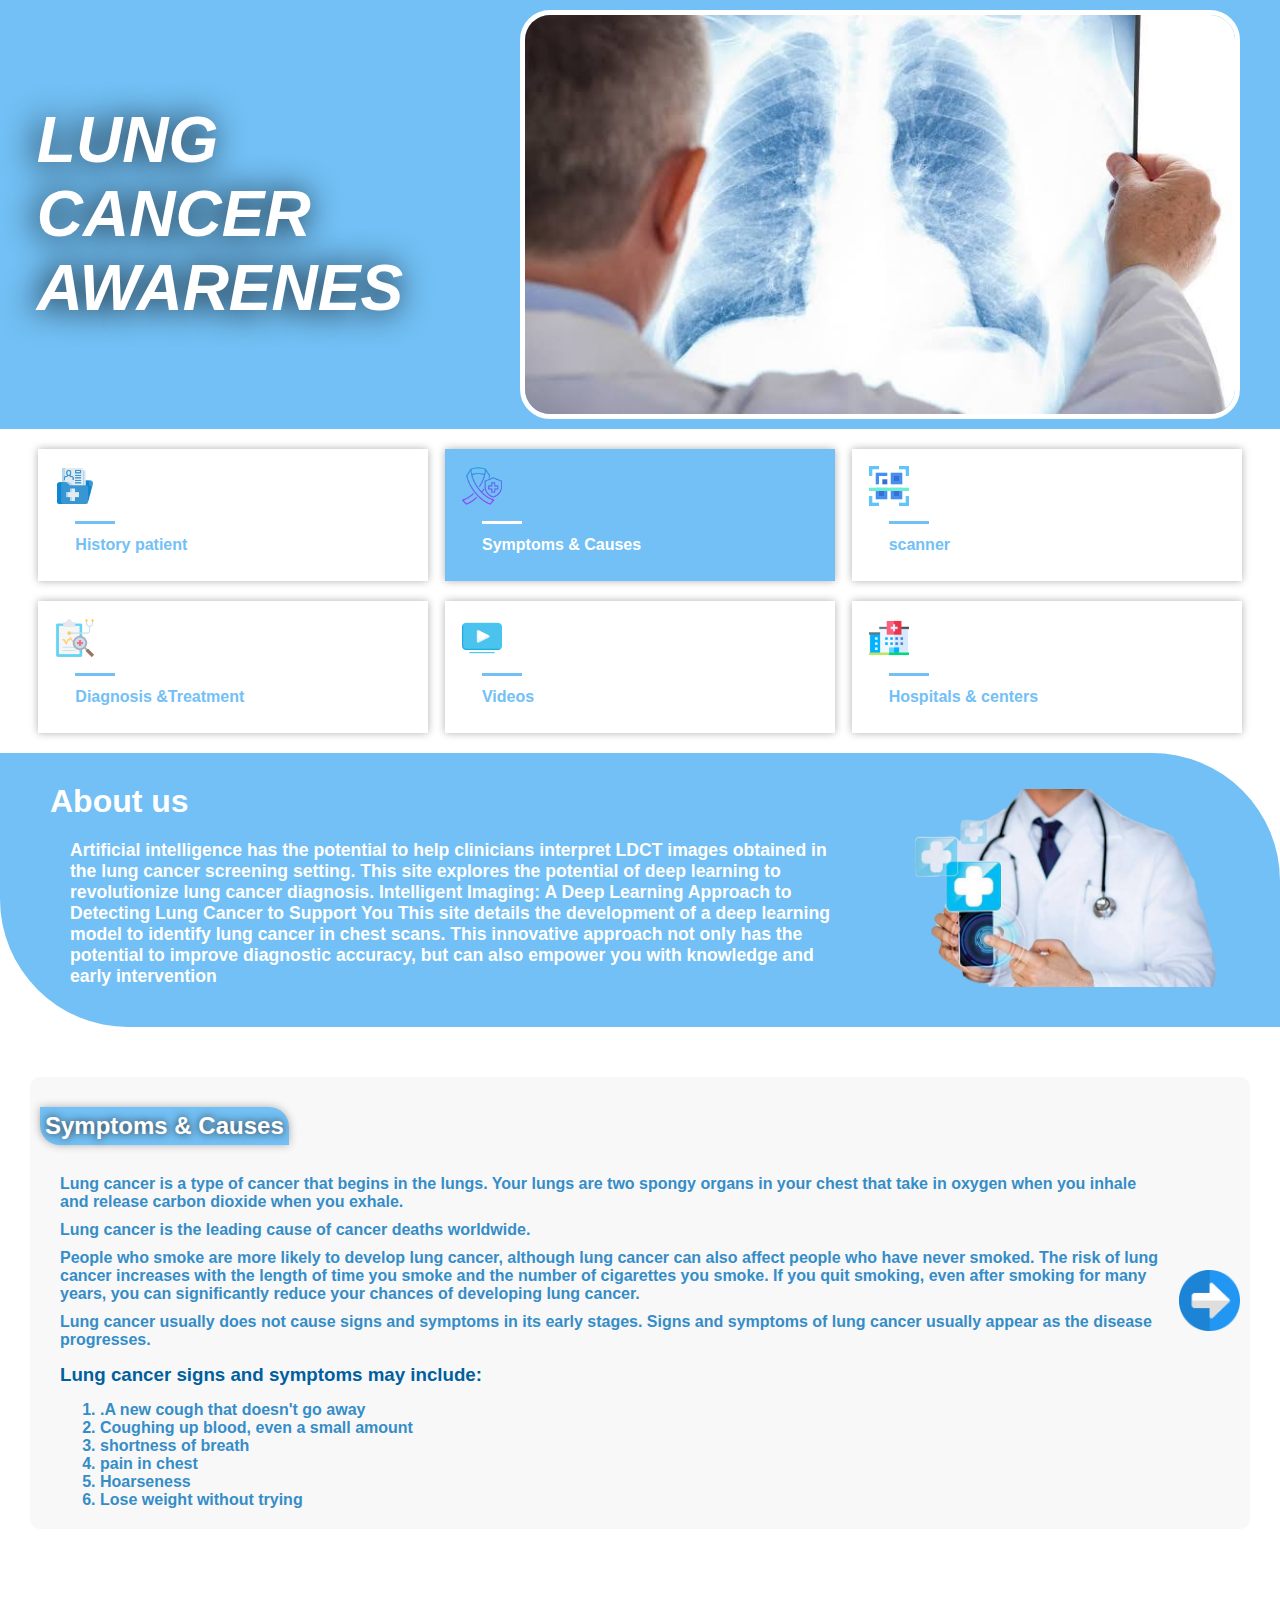
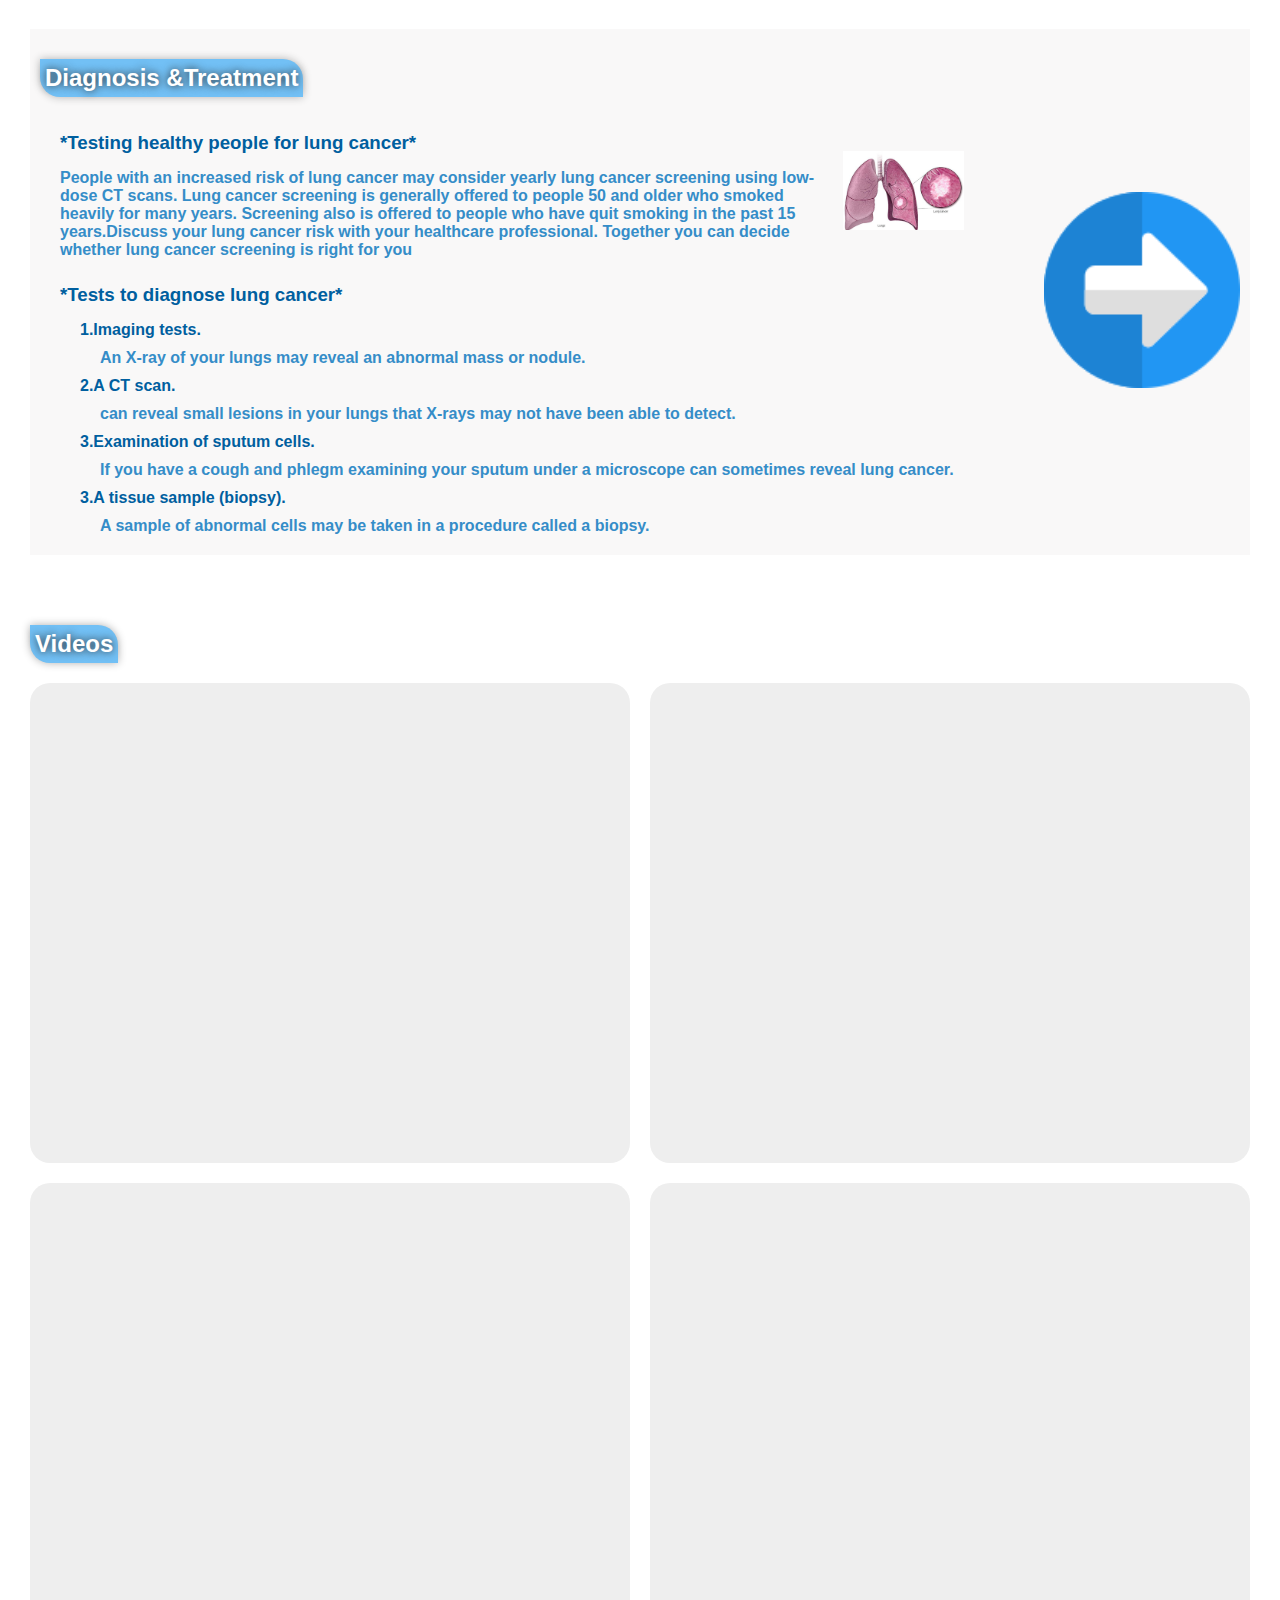
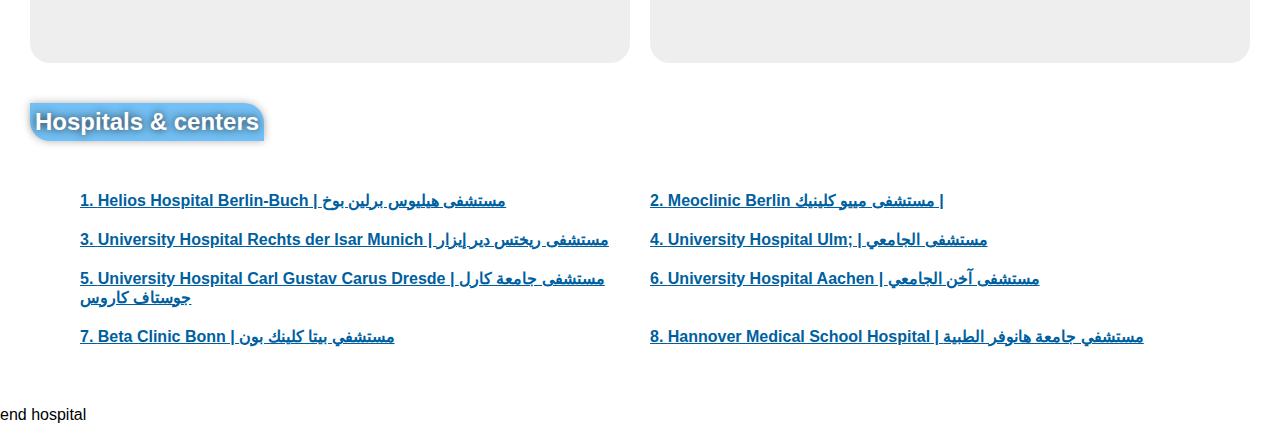
<file: index.html>
<!DOCTYPE html>
<html lang="en">
<head>
    <meta charset="UTF-8">
    <meta name="viewport" content="width=device-width, initial-scale=1.0">
    <title>Lung | Cancer</title>
    <link rel="stylesheet" href="css/master.css">

</head>
<body>
    <!-- start ling cancer logo  -->
    <div class="container">
        <div class="lungCancerLogo">
            <div class="text">
                <h1>LUNG <br> CANCER <br> AWARENES</h1>
            </div>
            <div class="image">
                <img src="images/577d8ae7419d54e386a88f1106269a19.png" alt="">
            </div>
        </div>
    </div>
    <!-- end ling cancer logo  -->
    <!-- start feature -->
    <div class="container">
        
        <div class="feature">
            <div class="HP">
                <a href="patientHistory.html">
                    <img src="images/df91d590695fd1d4b4e27eab6b53cc3f.png" >
                    <p>History patient</p>
                </a>
            </div>
            <div class="SC">
                <a href="#SC">
                    <img src="images/35814f07a081dc2a82456bd099db4957.png" >
                    <p>Symptoms & Causes</p>
                </a>
            </div>
            <div class="Scanner">
                <a href="scanner.html">
                    <img src="images/b994bef55fc15766cf1f2606cc96b206.png" >
                    <p>scanner</p>
                </a>
            </div>
            <div class="DT">
                <a href="#DT">
                    <img src="images/45789d7aca7696cd8b129776256dde88.png" >
                    <p>Diagnosis &Treatment</p>
                </a>
            </div>
            <div class="video">
                <a href="#video">
                    <img src="images/d8570aa354869f6ff7b5b94fad2e8447.png" >
                    <p>Videos</p>
                </a>
            </div>
            <div class="HC">
                <a href="#HC">
                    <img src="images/b678e5c971c06772c768e061aa9eef0b.png" >
                    <p>Hospitals & centers</p>
                </a>
            </div>
        </div>
    </div>
    <!-- end feature -->
    <!-- start about us -->
    <div class="container">
        <div class="aboutUsText">
            <h2>About us</h2>
            <p>Artificial intelligence has the potential to help clinicians interpret LDCT images obtained in the lung cancer screening setting. This site explores the potential of deep learning to revolutionize lung cancer diagnosis. Intelligent Imaging: A Deep Learning Approach to Detecting Lung Cancer to Support You This site details the development of a deep learning model to identify lung cancer in chest scans. This innovative approach not only has the potential to improve diagnostic accuracy, but can also empower you with knowledge and early intervention</p>
        </div>
        <div class="aboutUsImage">
            <img src="images/273f6451a845d670f37feb3ed3800e15.png" alt="">
        </div>
    </div>
    <!-- end about us -->

    <!-- start Symptoms & Causes -->
    <div class="container">
        <div id="SC">
            <div class="SC1">
                <div class="data">
                    <h2>Symptoms & Causes</h2>
    
                    <p>Lung cancer is a type of cancer that begins in the lungs. Your lungs are two spongy organs in your chest that take in oxygen when you inhale and release carbon dioxide when you exhale.</p>
                    <p>Lung cancer is the leading cause of cancer deaths worldwide.</p>
                    <p>People who smoke are more likely to develop lung cancer, although lung cancer can also affect people who have never smoked. The risk of lung cancer increases with the length of time you smoke and the number of cigarettes you smoke. If you quit smoking, even after smoking for many years, you can significantly reduce your chances of developing lung cancer.</p>
                    <p>Lung cancer usually does not cause signs and symptoms in its early stages. Signs and symptoms of lung cancer usually appear as the disease progresses.</p>
                
                    <h3>Lung cancer signs and symptoms may include:</h3>
            
                    <ol type="1">
                        <li>.A new cough that doesn't go away</li>
                        <li>Coughing up blood, even a small amount</li>
                        <li>shortness of breath</li>
                        <li>pain in chest</li>
                        <li>Hoarseness</li>
                        <li>Lose weight without trying</li>
                    </ol>
                </div>
                <div class="arrow">
                    <img src="images/f8b358e069d87f064bdf9ba885ddcdbd (1).png" alt="">
                </div>
            </div>

            <div class="SC2">

                <div class="arrow2">
                    <img src="images/f8b358e069d87f064bdf9ba885ddcdbd (1).png" alt="">
                </div>

                <div class="data">
                    <h2>Symptoms & Causes</h2>

                    <h3>Types of lung cancer:</h3>
                    <p>Doctors divide lung cancer into two main types based on how these cancer cells look under a microscope. Your doctor makes treatment decisions based on the primary type of lung cancer you have</p>
                    <h3>The two main types of lung cancer are:</h3>
                    <p><span>*Small cell lung cancer.</span> Small cell lung cancer occurs almost exclusively in heavy smokers, and this type is less common than non-small cell lung cancer</p>
                    <p><span>*Non-small cell lung cancer.</span> Non-small cell lung cancer is an umbrella term for several types of lung cancers. Non-small cell lung cancers include squamous cell carcinoma, adenocarcinoma, and large cell carcinoma</p>
                </div>

                <div class="arrow3">
                    <img src="images/f8b358e069d87f064bdf9ba885ddcdbd (1).png" alt="">
                </div>
                
            </div>

            <div class="SC3">
                <div class="arrow4">
                    <img src="images/f8b358e069d87f064bdf9ba885ddcdbd (1).png" alt="">
                </div>
                <div class="data">
                    <h2>Symptoms & Causes</h2>

                    <div class="flex">
                        <div class="risk">
                            <h3>The risk factors for lung cancer include:</h3>
                            <ol type="1">
                                <li>Smoking</li>
                                <li>Exposure to  secondhand smoking.</li>
                                <li>Previous radiation therapy</li>
                                <li>Exposure to cancer-causing substances</li>
                                <li>Family history of lung cancer</li>
                            </ol>
                        </div>
        
                        <div class="protection">
                            <h3>The risk factors for lung cancer include:</h3>
                            <ol type="1">
                                <li>Don't smoke</li>
                                <li>Stop smoking</li>
                                <li>Avoid secondhand smoke</li>
                                <li>Avoid carcinogens at work</li>
                                <li>Eat a diet full of fruits and vegetables</li>
                            </ol>
                        </div>
                    </div>
    
                    <h3>When do you visit the doctor?</h3>
                    <p>If you have any signs of illness or persistent symptoms that worry you, make an appointment with your doctor.If you are a smoker and cannot quit, make an appointment with your doctor. Your doctor can recommend strategies to quit smoking, such as counseling, medications and nicotine replacement products</p>
    
                </div>
            </div>
        </div>
    </div>
    <!-- end Symptoms & Causes -->





    <!-- start Diagnosis &Treatment -->
    <div class="container">
        <div id="DT">
            <div class="DT1">
                <div class="data">
                    <h2>Diagnosis &Treatment</h2>
    
                    <div class="testHealthyPeople">
                        <div class="testText">
                            <h3>*Testing healthy people for lung cancer*</h3>
                            <p>People with an increased risk of lung cancer may consider yearly lung cancer screening using low-dose CT scans. Lung cancer screening is generally offered to people 50 and older who smoked heavily for many years. Screening also is offered to people who have quit smoking in the past 15 years.Discuss your lung cancer risk with your healthcare professional. Together you can decide whether lung cancer screening is right for you</p>
                        </div>
                        <div class="testImage">
                            <img src="images/852ea7590ed6df5bd12d4ba81c3834a1.png" alt="">
                        </div>
                    </div>
        
                    <h3>*Tests to diagnose lung cancer*</h3>
                    <dl>
                        <dt>1.Imaging tests. </dt>
                        <dd>An X-ray of your lungs may reveal an abnormal mass or nodule.</dd>
        
                        <dt>2.A CT scan. </dt>
                        <dd> can reveal small lesions in your lungs that X-rays may not have been able to detect.</dd>
        
                        <dt>3.Examination of sputum cells.</dt>
                        <dd>If you have a cough and phlegm examining your sputum under a microscope can sometimes reveal lung cancer.</dd>
        
                        <dt>3.A tissue sample (biopsy). </dt>
                        <dd>A sample of abnormal cells may be taken in a procedure called a biopsy.</dd>
                    </dl>
                </div>
                <div class="arrow5">
                    <img src="images/f8b358e069d87f064bdf9ba885ddcdbd (1).png" alt="">
                </div>
            </div>
            <div class="DT2">
                <div class="arrow6">
                    <img src="images/f8b358e069d87f064bdf9ba885ddcdbd (1).png" alt="">
                </div>
                <div class="data">
                    <h2>Diagnosis &Treatment</h2>
    
                    <h3>You and your doctor will choose a cancer treatment plan based on a number of factors, such as your general health, the type and stage of cancer, and your preferences</h3>
                    <p><span>surgery</span> During surgery, the surgeon removes the lung cancer and part of the healthy tissue.</p>
                    <p><span>Radiotherapy</span> Radiation therapy uses high-energy beams from sources such as X-rays and protons to kill cancer cells.</p>
                    <p>For people with locally advanced lung cancer, radiation may be used before or after surgery. It is often accompanied by chemotherapy. If surgery is not an option, chemotherapy combined with radiation therapy may be the primary treatment.As for cases of advanced lung cancer and tumors that have spread to other parts of the body, radiation therapy may help alleviate symptoms, such as pain</p>
    
                </div>
                <div class="arrow7">
                    <img src="images/f8b358e069d87f064bdf9ba885ddcdbd (1).png" alt="">
                </div>
            </div>
            <div class="DT3">
                <div class="arrow8">
                    <img src="images/f8b358e069d87f064bdf9ba885ddcdbd (1).png" alt="">
                </div>
                <div class="data">
                    <h2>Diagnosis &Treatment</h2>
    
                    <p><span>Chemotherapy Chemotherapy </span>is often used after surgery to kill any remaining cancer cells.</p>
                    <p><span>Targeted drug therapy </span>Targeted drug therapies focus on specific abnormalities within cancer cells. Targeted drug treatments work to prevent these abnormalities, which leads to the death of cancer cells..</p>
                    <p><span>Immunotherapy </span>Immunotherapy  is based on using your immune system to fight cancer. The immune system responsible for fighting diseases may be unable to attack cancer, because cancer cells produce proteins that help them hide from immune system cells.</p>
                    <h3>Lifestyle and home remedies:</h3>
                    <ol>
                        <li>Try to relax.</li>
                        <li>Find a comfortable position.</li>
                        <li>.Focus on your breath.</li>
                        <li>Save your energy for what's important</li>
                    </ol>
                </div>
            </div>
        </div>
    </div>
    <!-- end Diagnosis &Treatment -->



    <!-- start video -->

    <div class="container">
        <div id="video">
            <h2>Videos</h2>
            
            <div class="video">
                <iframe width="853" height="480" src="https://www.youtube.com/embed/fh_RTh2lNSU" title="Lung Cancer: Symptoms, Causes and Treatment" frameborder="0" allow="accelerometer; autoplay; clipboard-write; encrypted-media; gyroscope; picture-in-picture; web-share" referrerpolicy="strict-origin-when-cross-origin" allowfullscreen></iframe>
                <iframe width="853" height="480" src="https://www.youtube.com/embed/LxuMRqOUSl4" title="Lung Cancer Awareness Month" frameborder="0" allow="accelerometer; autoplay; clipboard-write; encrypted-media; gyroscope; picture-in-picture; web-share" referrerpolicy="strict-origin-when-cross-origin" allowfullscreen></iframe>
                <iframe width="853" height="480" src="https://www.youtube.com/embed/WDB6Dp-1e3w" title="Lung Cancer: Early Diagnosis, Treatment" frameborder="0" allow="accelerometer; autoplay; clipboard-write; encrypted-media; gyroscope; picture-in-picture; web-share" referrerpolicy="strict-origin-when-cross-origin" allowfullscreen></iframe>
                <iframe width="853" height="480" src="https://www.youtube.com/embed/vkxDGK9gF9s" title="Symptoms of lung cancer" frameborder="0" allow="accelerometer; autoplay; clipboard-write; encrypted-media; gyroscope; picture-in-picture; web-share" referrerpolicy="strict-origin-when-cross-origin" allowfullscreen></iframe>
            </div>
            

        </div>
    </div> 

    <!-- end video -->


    <!-- start hospital -->


    <div class="container">
        <div id="HC">
            <h2>Hospitals & centers</h2>
            
            <ol>
                <li><a target="_blank" href="https://www.helios-international.com/en/hospitals/helios-hospital-berlin-buch" >Helios Hospital Berlin-Buch | مستشفى هيليوس برلين بوخ</a></li>
                <li><a target="_blank" href="https://www.meoclinic.de/en/">Meoclinic Berlin مستشفى مييو كلينيك | </a></li>
                <li><a target="_blank" href="https://www.mri.tum.de/international-patients">University Hospital Rechts der Isar Munich | مستشفى ريختس دير إيزار</a></li>
                <li><a target="_blank" href="https://www.uniklinik-ulm.de/patienten-besucher/international-patients.html">University Hospital Ulm; | مستشفى الجامعي</a></li>
                <li><a target="_blank" href="https://www.uniklinikum-dresden.de/en">University Hospital Carl Gustav Carus Dresde | مستشفى جامعة كارل جوستاف كاروس</a></li>
                <li><a target="_blank" href="https://www.rwth-aachen.de/cms/root/die-rwth/einrichtungen/einrichtungen-a-z/~unk/hochschulaerztliche-einrichtung/?lidx=1">University Hospital Aachen | مستشفى آخن الجامعي</a></li>
                <li><a target="_blank" href="https://www.betaklinik.de/en/">Beta Clinic Bonn | مستشفي بيتا كلينك بون</a></li>
                <li><a target="_blank" href="https://www.mhh.de/en/">Hannover Medical School Hospital | مستشفي جامعة هانوفر  الطبية</a></li>
            </ol>
            

        </div>
    </div>


    end hospital 
    <script src="main.js"></script> 

</body>
</html>
</file>
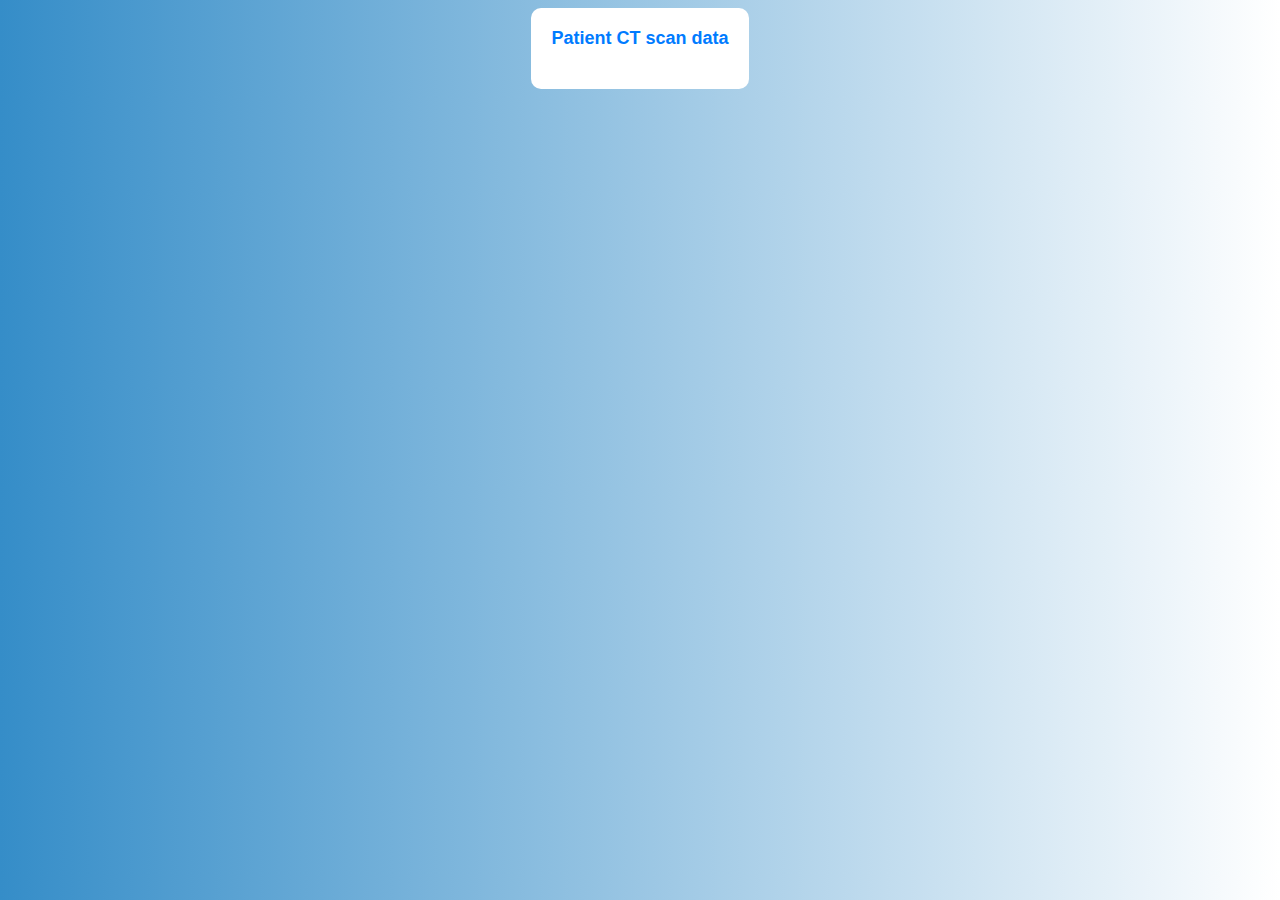
<file: patientHistory.html>
<!DOCTYPE html>
<html lang="en">
<head>
    <meta charset="UTF-8">
    <meta name="viewport" content="width=device-width, initial-scale=1.0">
    <title>Patient History</title>
    <link rel="stylesheet" href="css/pateintHistory.css">

</head>
<body>
    <div class="container">
        <div class="title">Patient CT scan data</div>
        <div class="grid-container" id="patient-history">
            <!-- Grid items will be added here -->
        </div>
    </div>

    <!-- Update the script section of patient-history.html -->
    <script>
      document.addEventListener('DOMContentLoaded', () => {
        const patientHistory = document.getElementById('patient-history');
    
        // Retrieve patientData array from localStorage
        const patientDataArray = JSON.parse(localStorage.getItem('patientData')) || [];
    
        // Loop through each entry in patientDataArray and create grid items
        patientDataArray.forEach(patientData => {
          const gridItem = document.createElement('div');
          gridItem.classList.add('grid-item');
    
          // Set image source to base64 data
          const imageSrc = patientData.image;
    
          gridItem.innerHTML = `
            <div class="date-label">Date: ${patientData.date} <br> Time: ${patientData.time}</div>
            <p>${patientData.name}</p>
            <img src="${imageSrc}" alt="Patient Image">
            <p>Prediction: ${patientData.prediction}</p>
          `;
          patientHistory.appendChild(gridItem);
        });
      });
    </script>
    
  
</body>
</html>
</file>
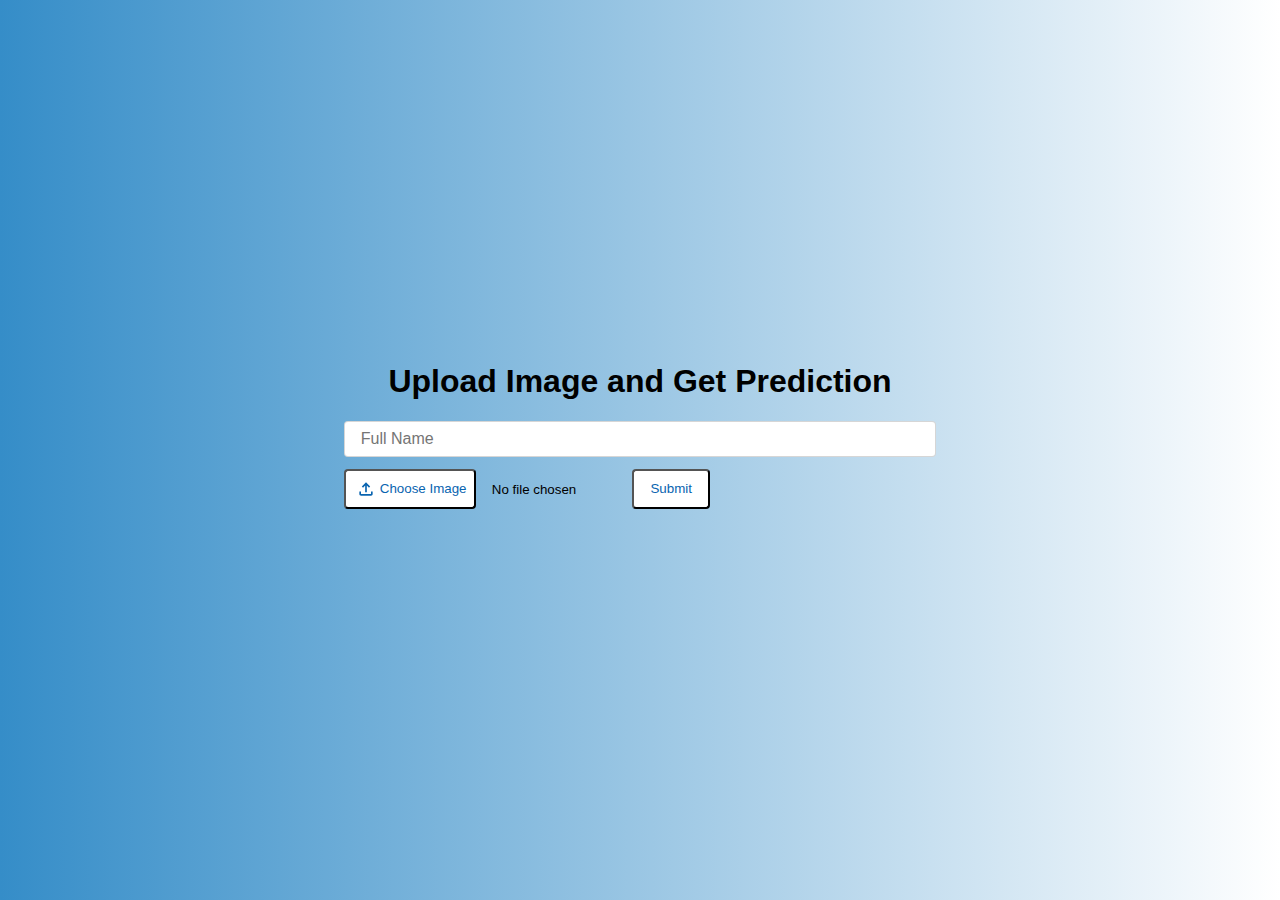
<file: scanner.html>
<!DOCTYPE html>
<html>
<head>
  <title>Scan Page</title>
  <link rel="stylesheet" href="css/scannerCusumize.css">
  <style>
    .loading-indicator {
      display: none;
    }
  </style>
</head>
<body>
  <div class="container">
      <h1>Upload Image and Get Prediction</h1>

      <form id="image-form">
        <input type="text" id="full-name" name="full_name" placeholder="Full Name">
        <input type="file" id="image-input" name="file">
        <input type="submit" id="submit-button">
        <div id="loading-indicator" class="loading-indicator" >Loading...</div>
      </form>
      
      <div class="data-container">
        <div id="image-container" class="print-section printable"></div>
        <div id="response" class="print-section printable"></div>
      </div>
      
      <button id="print-button" class="print-button" style="display: none;">Print</button>
  </div>

  <script>
    const form = document.getElementById('image-form');
    const responseElement = document.getElementById('response');
    const imageContainer = document.getElementById('image-container');
    const printButton = document.getElementById('print-button');
    const submitButton = document.getElementById('submit-button');
    const loadingIndicator = document.getElementById('loading-indicator');
  
    form.addEventListener('submit', (event) => {
      event.preventDefault();
      const formData = new FormData();
      const fileInput = document.getElementById('image-input');
      const fullName = document.getElementById('full-name').value;
  
      formData.append('file', fileInput.files[0]);
      formData.append('full_name', fullName);
  
      // Hide submit button and show loading indicator
      submitButton.style.display = 'none';
      loadingIndicator.style.display = 'block';
  
      fetch('https://fastapi-lung-cancer.onrender.com/predict', {
        method: 'POST',
        body: formData,
      })
      .then(response => response.json())
      .then(data => {
        const prediction = data.prediction;
        const now = new Date();
        const date = now.toLocaleDateString();
        const time = now.toLocaleTimeString();
  
        // Convert image file to base64 string
        const reader = new FileReader();
        reader.readAsDataURL(fileInput.files[0]);
        reader.onload = () => {
          const imageBase64 = reader.result; // Base64 string
          
          responseElement.innerHTML = `Prediction: ${prediction} <br> Date: ${date} <br> Time: ${time}`;
          imageContainer.innerHTML = `
            <p>Name: ${fullName}</p>
            <br>
            <div class="imageContent">
                
                <pre style="display:flex;align-items:center">Image: <img src="${imageBase64}" alt="Uploaded Image"></pre>
            </div>
          `;
  
          // Retrieve existing patientData array or initialize new array
          let patientDataArray = JSON.parse(localStorage.getItem('patientData')) || [];
  
          // Ensure patientDataArray is an array
          if (!Array.isArray(patientDataArray)) {
            patientDataArray = [];
          }
  
          // Add current patient data to the array
          const patientData = {
            name: fullName,
            image: imageBase64,
            prediction: prediction,
            date: date,
            time: time
          };
          patientDataArray.push(patientData);
  
          // Save updated array back to localStorage
          localStorage.setItem('patientData', JSON.stringify(patientDataArray));
  
          printButton.style.display = 'block';
  
          // Show submit button and hide loading indicator
          loadingIndicator.style.display = 'none';
        };
      })
      .catch(error => {
        console.error('Error:', error);
        
        // Show submit button and hide loading indicator in case of error
        submitButton.style.display = 'block';
        loadingIndicator.style.display = 'none';
      });
    });
  
    printButton.addEventListener('click', () => {
      window.print();
    });
  </script>
</body>
</html>
</file>
<file: css/master.css>
*{
    margin: 0px;
    box-sizing: border-box;
    padding: 0px;
    font-family: sans-serif;

}


.container:first-child{
    background: #72C0F5;
}

.container{
    padding: 0px 30px;
    overflow: hidden;
}


/* start ling cancer logo */

.container > .lungCancerLogo{
    display: flex;
    justify-content: space-between;
    padding: 10px;

}


.container > .lungCancerLogo > .text{
    font-style: italic;
    width: 30%;
    color: #FFFFFF;
    display: flex;
    justify-content: center;
    align-items: center;
}

.container > .lungCancerLogo > .text > h1{
    font-size: 5vw;
    text-shadow: -3px 1px 33.44px #000000;
}


.container > .lungCancerLogo > .image{
    width: 60%;
    display: flex;
    justify-content: flex-end;
    border: 5px white solid;
    border-radius: 30px;
}


.container > .lungCancerLogo > .image > img{
    width: 100%;
    border-radius: 25px;
}

/* end ling cancer logo */



/* start feature */

.container>.feature{
    display: flex;
    flex-direction: row;
    flex-wrap: wrap;
    justify-content: space-around;
    background-color: white;
    margin: 20px 0px;
}


.container>.feature>div{
    width: calc((100% - 50px) / 3 );
    padding: 15px;
    box-shadow: 0px 0px 8px 0px #b1b1b1;
    border: 2px transparent solid;
}


@media (max-width:600px){
    .container>.feature>div{
        width: calc((100% - 50px) / 2 );
    }
    .container>.feature>div:nth-child(-n+4){
        margin-bottom: 20px;
    }
}

.container>.feature>div:hover{
    border: 2px #358dc8 solid;
}

.container>.feature>div>a{
    text-decoration: none;
    width: 100%;
    display: flex;
    flex-flow: column;
}


.container>.feature>div:nth-child(2){
    background-color: #72C0F5;
}

.container>.feature>div:nth-child(-n+3){
    margin-bottom: 20px;
}


.container>.feature>div>a>img{
    width: 40px;
    position: relative;
}


.container>.feature>div>a>p{
    color: #72C0F5;
    position: relative;
    margin-top: 30px;
}

.container>.feature>div:nth-child(2)>a>p{
    color: white;
}

.container>.feature>div>a>p::before{
    content: "";
    width: 40px;
    height: 3px;
    background-color:#72C0F5;
    position: absolute;
    top: -15px;
    left: 0px;
}

.container>.feature>div:nth-child(2)>a>p::before{
    background-color:white;
}

/* end feature */


/* start about us */

.container:nth-child(3){
    background-color: #72C0F5;
    display: flex;
    padding: 30px 50px;
    justify-content: center;
    align-items: center;
    border-radius: 0px 10vw 0px 10vw;
}

.container>.aboutUsText{
    flex-basis: 70vw;
    color: white;
}

.container>.aboutUsText>h2{
    font-size: 2em;
    margin-bottom: 20px;

}

.container>.aboutUsText>p{
    font-size: 1.1em;
}

.container >.aboutUsImage{
    flex-basis: 30vw;
}

@media (max-width:600px){
    .container:nth-child(3){
        display: flex;
        flex-flow: column;
        padding: 30px 20px;
    }
}


@media (min-width:600px) and (max-width: 768px){
    .container>.aboutUsText{
        flex-basis: 60vw;
        color: white;
    }
    
    .container>.aboutUsText>h2{
        font-size: 2em;
        margin-bottom: 20px;
    
    }
    .container>.aboutUsText>p{
        font-size: 1.1em;
    }
    
.container >.aboutUsImage{
    flex-basis: 40vw;
}

}

.container >.aboutUsImage >img{
    width: 100%;
}

/* end about us */


/* start Symptoms & Causes  */
.container> #SC{
    position: relative;
}



.container> #SC>.SC1 , .container> #SC>.SC2,.container> #SC>.SC3{
    margin: 50px 0px;
    color: #358dc8;
    background-color: white;
}


.container> #SC>.SC1{
    display: flex;
    align-items: center;
    transition: transform 1s;
    right: 0px;
    background-color: #f9f8f8;
    border-radius: 10px;
    padding: 10px;
    position: relative;
}

.container> #SC>.SC1>.arrow{
    width: 150px;
}
.container> #SC>.SC1>.arrow>img{
    width: 100%;
}



.container> #SC>.SC2{
    transition: transform 1s;
    display: flex;
    align-items: center;
    background-color: #f9f8f8;
    border-radius: 10px;
    padding: 10px;
    position: absolute;
    top: -50px;
    left: 0px;
    transform: translate(110%,0px);
}


.container> #SC>.SC2>.arrow2{
    width: 100px;
    transform: rotate(180deg);
}
.container> #SC>.SC2>.arrow2>img{
    width: 100%
}


.container> #SC>.SC2>.arrow3{
    width: 100px;
}
.container> #SC>.SC2>.arrow3>img{
    width: 100%
}



.container> #SC>.SC3{
    transition: transform 1s;
    background-color: #f9f8f8;
    border-radius: 10px;
    padding: 10px;
    display: flex;
    align-items: center;
    position: absolute;
    top: -50px;
    left: 0px;
    transform: translate(220%,0px);

}

.container> #SC>.SC3>.arrow4{
    width: 130px;
    transform: rotate(180deg);

}
.container> #SC>.SC3>.arrow4>img{
    width: 100%
}


.container> #SC>.SC1 >.data> h2,.container> #SC>.SC2 >.data> h2,.container> #SC>.SC3>.data > h2{
    margin:20px 0px;
    background-color: #72C0F5;
    display: inline-block;
    color: white;
    padding: 5px;
    border-radius: 0px 20px 0px 20px;
    box-shadow: 0px 0px 8px 0px #b1b1b1;
    font-weight: bold;
    text-shadow: 0px 0px 8px #262626;
}


.container> #SC>.SC2 >.data> p>span{

    color:#005f9f;
    font-size: larger;

}
.container> #SC>.SC1 > .data>p,.container> #SC>.SC2 > .data>p,p,.container> #SC>.SC3 >.data> p{
    margin:10px 20px;
    font-weight: bold;
}

.container> #SC>.SC1 > .data>h3,.container> #SC>.SC2 > .data>h3,.container> #SC>.SC3 >.data> .flex>div >h3{
    margin:15px 20px;
    font-weight: 700;
    color: #005f9f;
}


.container> #SC>.SC1 > .data>ol,.container> #SC>.SC2 > .data>ol,.container> #SC>.SC3 >.data> .flex >div >ol,ol{
    margin:10px 60px;
    color: #358dc8;
    font-weight: bold;
}


.container> #SC>.SC3 >.data> h3{
    margin:15px 20px;
    font-weight: 700;
    color: #005f9f;
}

.container> #SC>.SC3 >.data> .flex{
    display: flex;
}

@media (max-width:500px){
    .container> #SC>.SC2{
        flex-flow: column;
    }
    
    
    .container> #SC>.SC2>.arrow2{
        width: 50px;
        align-self: flex-start;
        transform: rotate(180deg);
    }
    .container> #SC>.SC2>.arrow2>img{
        width: 100%
    }
    
    
    .container> #SC>.SC2>.arrow3{
        width: 50px;
        align-self: flex-end;

    }
    .container> #SC>.SC2>.arrow3>img{
        width: 100%
    }
} 

@media (max-width:500px){
    .container> #SC>.SC1{
        flex-flow: column;
    }
    
    .container> #SC>.SC1>.arrow{
        width: 50px;
        align-self: flex-end;
    }
    .container> #SC>.SC1>.arrow>img{
        width: 100%;
    }
}


@media (max-width:500px){
    .container> #SC>.SC3{
        flex-flow: column;
    }

    .container> #SC>.SC3>.arrow4{
        width: 50px;
        align-self: flex-start;
        transform: rotate(180deg);
    
    }
    .container> #SC>.SC3>.arrow4>img{
        width: 100%
    }
    .container> #SC>.SC3 >.data> .flex {
        display: flex;
        flex-direction: column;
    }
}




/* end Symptoms & Causes */





/* end startDiagnosis &Treatment */

.container> #DT{
    margin: 50px 0px;
    color: #358dc8;
    position: relative;
    background-color: white;
}



.container> #DT h2{
    margin:20px 0px;
    background-color: #72C0F5;
    display: inline-block;
    color: white;
    padding: 5px;
    border-radius: 0px 20px 0px 20px;
    box-shadow: 0px 0px 8px 0px #b1b1b1;
    font-weight: bold;
    text-shadow: 0px 0px 8px #262626;
}


.container> #DT > .DT1>.data>.testHealthyPeople {
    display: flex;
    justify-content: center;
    align-items: center;
    
}


.container> #DT > .DT1 {
    background-color: #f9f8f8;
    padding: 10px;
    display: flex;
    justify-content: center;
    align-items: center;
    position: relative;
    top: 0px;
    left: 0px;
    transition: transform 1s;

}




.container> #DT > .DT1>.data>.testHealthyPeople >.testText{
    flex-basis: 80vw;
}
.container> #DT > .DT1>.data>.testHealthyPeople >.testImage{
    flex-basis: 20vw;
}

.container> #DT > .DT1>.data>.testHealthyPeople >.testImage>img{
    width: 60%;
}



@media (max-width:400px){
    .container> #DT > .DT1>.data>.testHealthyPeople{
        flex-flow: column;
    }
    .container> #DT > .DT1>.data>.testHealthyPeople >.testText{
        flex-basis: 70vw;
    }
    .container> #DT > .DT1>.data>.testHealthyPeople >.testImage{
        flex-basis: 30vw;
        text-align: center;
    }
}

@media (min-width:400px) and (max-width: 768px){
    .container> #DT > .DT1>.data>.testHealthyPeople{
        flex-flow: column;
    }
    .container> #DT > .DT1>.data>.testHealthyPeople >.testText{
        flex-basis: 0;
    }
    

    .container> #DT> .DT1 >.data>.testHealthyPeople >.testImage{
        width: 40vw;
    }

}



.container> #DT  h3{
    margin:15px 20px;
    font-weight: 700;
    color: #005f9f;
    
}

.container> #DT > .DT1>.data>.testHealthyPeople >.testText> p{
    margin:10px 20px;
    font-weight: bold;
}

.container> #DT > .DT1>.data> dl{
    margin:10px 40px;
    font-weight: bold;
}

.container> #DT > .DT1> .data>dl>dt{
    color: #005f9f;
    margin: 10px 0px;
}

.container> #DT > .DT1> .data>dl>dd{
    margin: 0px 20px;
}



.container> #DT > .DT1 >.arrow5{
    width: 250px;
}

.container> #DT > .DT1 >.arrow5 > img{
    width: 100%;
}





@media (max-width:500px){
    .container> #DT > .DT1{
        flex-flow: column;
    }
    
.container> #DT > .DT1 >.arrow5{
    width: 50px;
    align-self: flex-end;
}

} 




.container> #DT > .DT2{
    display: flex;
    background-color:#f9f8f8;
    border-radius: 10px;
    padding: 10px;
    justify-content: center;
    align-items: center;
    position: absolute;
    top: 0px;
    left: 0px;
    transform: translate(110%,0px);
    transition: transform 1s;

}

.container> #DT > .DT2 .data{
    display: flex;
    background-color:#f9f8f8;
    border-radius: 10px;
    padding: 10px;
    flex-flow: column;
}

.container> #DT > .DT2 .data h2{
align-self: flex-start;
}

.container> #DT > .DT2 span{
    color: #005f9f;
    font-size: larger;
    display: block;
}


.container> #DT > .DT2 p:last-child{
    width: 65%;
    align-self: flex-end;
    border: #005f9f dashed 3px;
    padding: 10px;
    border-radius: 25px 15px 80px 15px;
}

.container> #DT > .DT2 .arrow6{
    width: 200px;
    transform: rotate(180deg);
}
.container> #DT > .DT2 .arrow6 > img{
    width: 100%;

}
.container> #DT > .DT2 .arrow7{
    width: 200px;
    
}
.container> #DT > .DT2 .arrow7 > img{
    width: 100%;
}


@media (max-width:500px){
    .container> #DT > .DT2{
        flex-flow: column;
    }

    .container> #DT > .DT2 p:last-child{
        width: 90%;
    }
    
    .container> #DT > .DT2 .arrow6{
        width: 50px;
        align-self: flex-start;
    }
    .container> #DT > .DT2 .arrow7{
        width: 50px;
        align-self: flex-end;
    }
} 


.container> #DT > .DT3{
    display: flex;
    align-items: center;
    background-color: #f9f8f8;
    position: absolute;
    top: 0px;
    left: 0px;
    transform: translate(220%,0px);
    transition: transform 1s;

}

.container> #DT > .DT3 span{
    color: #005f9f;
    font-size: larger;
    display: block;
}

.container> #DT > .DT3 .arrow8{
    width: 100px;
    transform: rotate(180deg);

}

.container> #DT > .DT3 .arrow8 > img{
    width: 100%;
}



@media (max-width:500px){
    .container> #DT > .DT3{
        flex-direction: column;
    }

    .container> #DT > .DT3 .arrow8{
        width: 50px;
        align-self: flex-start;
    }
    

} 

/* end Diagnosis &Treatment */




/* start video */




.container #video > h2{
        margin:20px 0px;
        background-color: #72C0F5;
        display: inline-block;
        color: white;
        padding: 5px;
        border-radius: 0px 20px 0px 20px;
        box-shadow: 0px 0px 8px 0px #b1b1b1;
        font-weight: bold;
        text-shadow: 0px 0px 8px #262626;
}


.container #video>.video {
    display: flex;
    justify-content: space-between;
    flex-flow: row wrap;
}


.container #video>.video > iframe{
    margin-bottom: 20px;
    background-color: #eee;
    width: calc((100% - 20px) / 2);
    border-radius: 20px;
}

@media (max-width:500px){
    .container #video>.video {
        justify-content: center;
    }
    
    .container #video>.video > iframe{
        width: calc((100% - 20px) ) ;
    }
} 

/* end video */


/* start hospital */




.container #HC > h2{
    margin:20px 0px;
    background-color: #72C0F5;
    display: inline-block;
    color: white;
    padding: 5px;
    border-radius: 0px 20px 0px 20px;
    box-shadow: 0px 0px 8px 0px #b1b1b1;
    font-weight: bold;
    text-shadow: 0px 0px 8px #262626;
}

.container> #HC > ol{
    margin:20px 40px 50px;
    color: #358dc8;
    font-weight: bold;
    display: flex;
    flex-flow: row wrap;
    list-style-position: inside;
}

.container> #HC > ol >li{
    width: calc((100% - 40px) / 2);
    margin: 10px;
    text-decoration: underline;
    font-weight: 900;
    color: #005f9f;
}

.container> #HC > ol >li>a{
    text-decoration: none;
    color: #005f9f;
}


@media (max-width:500px){
    .container> #HC > ol{
        margin:20px 0px 50px;
    }
    .container> #HC > ol >li{
        width: calc((100% - 40px) );
    }
} 

/* end hospital */
</file>
<file: css/pateintHistory.css>
body {
    background: linear-gradient(to right,#358dc8,white);
    display: flex;
    justify-content: center;
}
.container {
    font-family: Arial, sans-serif;
    background-color: #fff;
    justify-content: center;
    align-items: center;
    max-width: 1000px;
    padding: 20px;
    border-radius: 10px;
}
.title {
    color: #007bff;
    font-size: 18px;
    font-weight: bold;
    margin-bottom: 20px;
}
.grid-container {
    display: grid;
    grid-template-columns: repeat(3, 1fr);
    gap: 20px;
}
.grid-item {
    background-color: #f2f2f2;
    border: 2px solid #ccc;
    border-radius: 5px;
    display: flex;
    flex-direction: column;
    align-items: center;
    padding: 10px;
    box-sizing: border-box;
}
.date-label {
    background-color: #fff;
    padding: 2px 5px;
    border-radius: 3px;
    font-size: 16px;
    color: #007bff;
    text-align: center;
    width: 100%;
    box-sizing: border-box;
    margin-bottom: 10px;
    font-weight: 600;
}
img {
    width: 100%;
}

.date-label ~ p{
    font-size: 18px;
    font-weight: bolder;
}

@media (max-width:500px){

    body {
        font-family: Arial, sans-serif;
        background-color: #fff;
        justify-content: center;
        align-items: center;
        margin: 50px 25px;
        display: flex;
    }

    .grid-container {
        display: flex;
        flex-direction: column;
        gap: 20px;

    }
}
</file>
<file: css/scannerCusumize.css>
:root {
    --primary-color: #0964b0;
  }
  
  *{
    box-sizing:border-box;
    font-family: Arial, Helvetica, sans-serif;
  }

  body{
    margin: 0px;
    padding: 0px;
  }

  .container {
    background: linear-gradient(to right,#358dc8,white);
    min-height: 100vh;
    display: flex;
    align-items: center;
    justify-content: center;
    box-sizing: border-box;
    flex-direction: column;
  }
  

  form{
    margin-bottom: 25px;
  }


  input[type="text"] {
    width: 100%;
    border-radius: 4px;
    padding: 8px 16px;
    margin-bottom: 12px;
    border: 1px solid rgba(0, 0, 0, 0.16);
    font-size: 16px;
    outline: none;
    transition: border-color 0.3s ease;
  }
  
  input[type="text"]:focus {
    border-color: var(--primary-color);
  }

  
  input[type="file"] {
    width: 50%;
    padding: 4px;
    margin: -4px;
    position: relative;
    outline: none;
  
    /* File Selector Button Styles */
    &::file-selector-button {
      border-radius: 4px;
      padding: 0 16px;
      height: 40px;
      cursor: pointer;
      background-color: white;
      border: 1px solid rgba(#000, 0.16);
      box-shadow: 0px 1px 0px rgba(#000, 0.05);
      margin-right: 16px;
  
      /*
        This is a hack to change the button label. 
        I'm hiding the default label and then 
        manually applying the width based on 
        updated icon and label.
      */
      width: 132px;
      color: transparent;
      
      /*
        Firefox doesn't support the pseudo ::before 
        or ::after elements on this input field so 
        we need to use the @supports rule to enable 
        default styles fallback for Firefox.
      */
      @supports (-moz-appearance: none) {
        color: var(--primary-color);
      }
  
      &:hover {
        background-color: #f3f4f6;
      }
  
      &:active {
        background-color: #e5e7eb;
      }
    }
  
    /* Faked label styles and icon */
    &::before {
      position: absolute;
      pointer-events: none;
      top: 14px;
      left: 16px;
      height: 20px;
      width: 20px;
      content: "";
      background-image: url("data:image/svg+xml,%3Csvg xmlns='http://www.w3.org/2000/svg' viewBox='0 0 24 24' fill='%230964B0'%3E%3Cpath d='M18 15v3H6v-3H4v3c0 1.1.9 2 2 2h12c1.1 0 2-.9 2-2v-3h-2zM7 9l1.41 1.41L11 7.83V16h2V7.83l2.59 2.58L17 9l-5-5-5 5z'/%3E%3C/svg%3E");
    }
    
    &::after {
      position: absolute;
      pointer-events: none;
      top: 16px;
      left: 40px;
      color: var(--primary-color);
      content: "Choose Image";
    }
  
    /* Handle Component Focus */
    &:focus-within::file-selector-button,
    &:focus::file-selector-button {
      outline: 2px solid var(--primary-color);
      outline-offset: 2px;
    }
  }


  input[type="submit"] {
    
    padding: 4px;
    margin: -4px;
    position: relative;
    outline: none;
  
    /* File Selector Button Styles */
    &::file-selector-button {
      border-radius: 4px;
      padding: 0 16px;
      height: 40px;
      cursor: pointer;
      background-color: white;
      border: 1px solid rgba(#000, 0.16);
      box-shadow: 0px 1px 0px rgba(#7e7979, 0.05);
      margin-right: 16px;
  
      /*
        This is a hack to change the button label. 
        I'm hiding the default label and then 
        manually applying the width based on 
        updated icon and label.
      */
      width: 132px;
      color: transparent;
      
      /*
        Firefox doesn't support the pseudo ::before 
        or ::after elements on this input field so 
        we need to use the @supports rule to enable 
        default styles fallback for Firefox.
      */
      @supports (-moz-appearance: none) {
        color: var(--primary-color);
      }
  
      &:hover {
        background-color: #f3f4f6;
      }
  
      &:active {
        background-color: #e5e7eb;
      }
    }
  
    /* Faked label styles and icon */
    &::before {
      position: absolute;
      pointer-events: none;
      top: 14px;
      left: 16px;
      height: 20px;
      width: 20px;
      content: "Upload Image";
      background-image: url("data:image/svg+xml,%3Csvg xmlns='http://www.w3.org/2000/svg' viewBox='0 0 24 24' fill='%230964B0'%3E%3Cpath d='M18 15v3H6v-3H4v3c0 1.1.9 2 2 2h12c1.1 0 2-.9 2-2v-3h-2zM7 9l1.41 1.41L11 7.83V16h2V7.83l2.59 2.58L17 9l-5-5-5 5z'/%3E%3C/svg%3E");
    }
    
    &::after {
      position: absolute;
      pointer-events: none;
      top: 16px;
      left: 40px;
      color: var(--primary-color);
      content: "Choose Image";
    }
  
    /* Handle Component Focus */
    &:focus-within::file-selector-button,
    &:focus::file-selector-button {
      outline: 2px solid var(--primary-color);
      outline-offset: 2px;
    }
  }


  input[type="submit"] {
    border-radius: 4px;
    padding: 0 16px;
    height: 40px;
    cursor: pointer;
    background-color: white;
    border: 1px solid rgba(#000, 0.16);
    box-shadow: 0px 1px 0px rgba(#000, 0.05);
    margin-right: 16px;
    color: #0964b0;
  }


  
#response{
  margin-bottom: 25px;
  line-height: 1.6;
}



.data-container{
  display: flex;
  justify-content: center;
  align-items: flex-start;
  flex-direction: column;
  font-size: 20px;
  font-weight: bold;
}


.imageContent{
    display: flex;
    flex-direction: row;
    align-items: center;
    
}

#image-container img {
  width: 75%; /* Set the width to 50% of the container */
  border-radius: 10px;
  border: 3px white solid;
  margin-bottom: 25px;
}


.print-button{
  border-radius: 4px;
  padding: 0 16px;
  height: 40px;
  cursor: pointer;
  background-color: white;
  border: 1px solid rgba(#000, 0.16);
  box-shadow: 0px 1px 0px rgba(#000, 0.05);
  margin-right: 16px;
  color: #0964b0;
  display: none;
}



@media print {
  body{
    padding: 30px 0px;
  }
  .container > * {
    display: none;
  }

  .container {
    display: block;
  }

  .data-container{
    display: block;
  }

  #image-container img {
    width: 60%;

  }
   .container > #print-button{
    display: none !important; 
  }
}



#loading-indicator{
  margin-top: 10px;
  font-size: 20px;
}




@media (max-width:767px){
  .container {
    padding: 20px;
}
}
</file>
